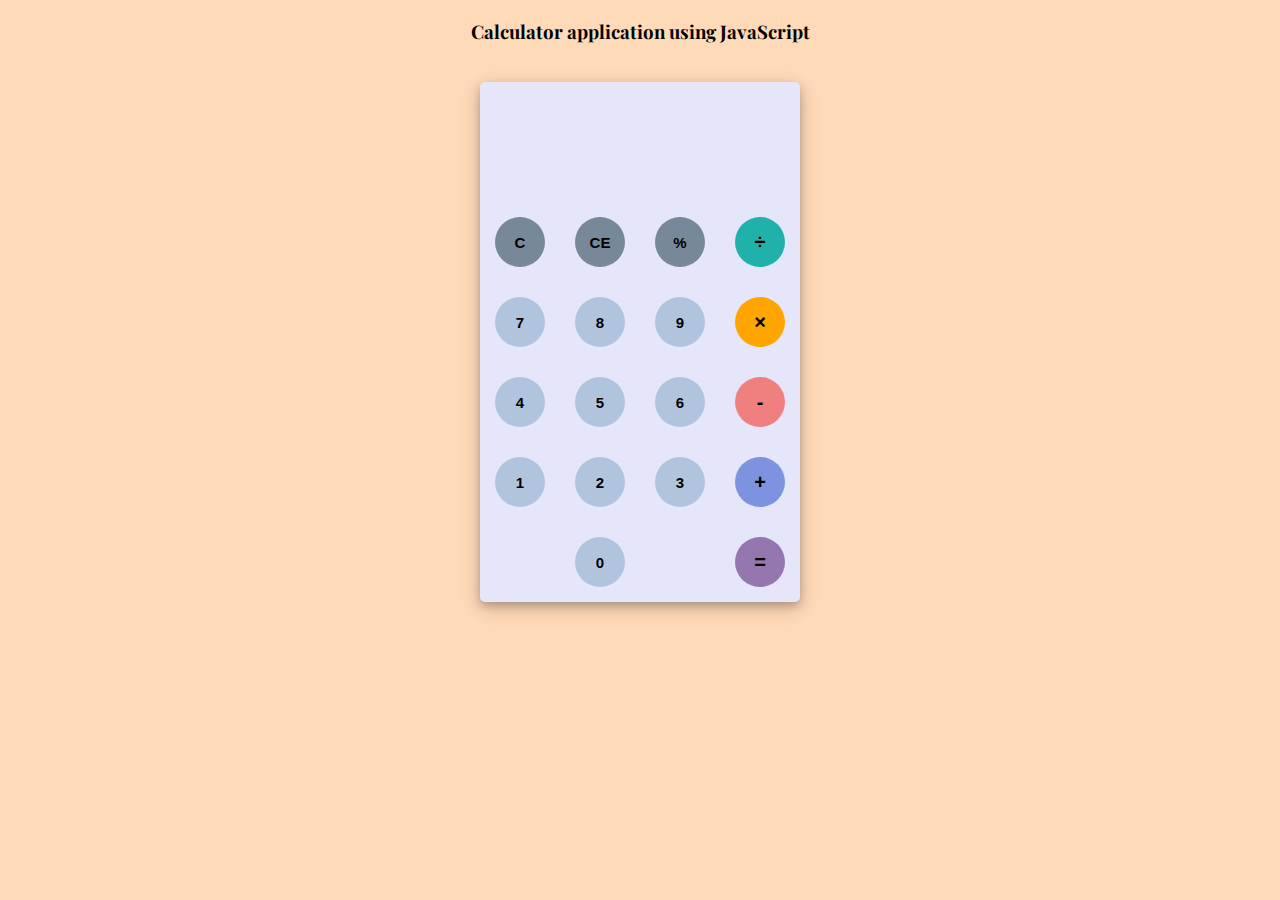
<file: calculator1/index.html>
<!DOCTYPE html >
<html>
    <head>
        <title>Calculator</title>
        <link rel="stylesheet" type="text/css" href="style.css">
        <link href="https://fonts.googleapis.com/css2?family=Playfair+Display&family=Poppins&display=swap" rel="stylesheet">
    </head>
    <body>
        <h3>Calculator application using JavaScript</h3>
        <div id="calculator">
                <div id="result">
                <div id="history">
                    <p id="history-value"></p>
                </div>
                <div id="output">
                    <p id="output-value"></p>
                </div> 
            </div>
            <div id="keyboard">
                <button class="operator" id="clear">C</button>
                <button class="operator" id="backspace">CE</button>
                <button class="operator" id="%">%</button>
                <button class="operator" id="/">&#247;</button>
                <button class="number" id="7">7</button>
                <button class="number" id="8">8</button>
                <button class="number" id="9">9</button>
                <button class="operator" id="*">&times;</button>
                <button class="number" id="4">4</button>
                <button class="number" id="5">5</button>
                <button class="number" id="6">6</button>
                <button class="operator" id="-">-</button>
                <button class="number" id="1">1</button>
                <button class="number" id="2">2</button>
                <button class="number" id="3">3</button>
                <button class="operator" id="+">+</button>
                <button class="empty" id="empty"></button>
                <button class="number" id="0">0</button>
                <button class="empty" id="empty"></button>
                <button class="operator" id="=">=</button>
            </div>

        </div>



        <script src="script.js"></script>
    </body>
</html>
</file>
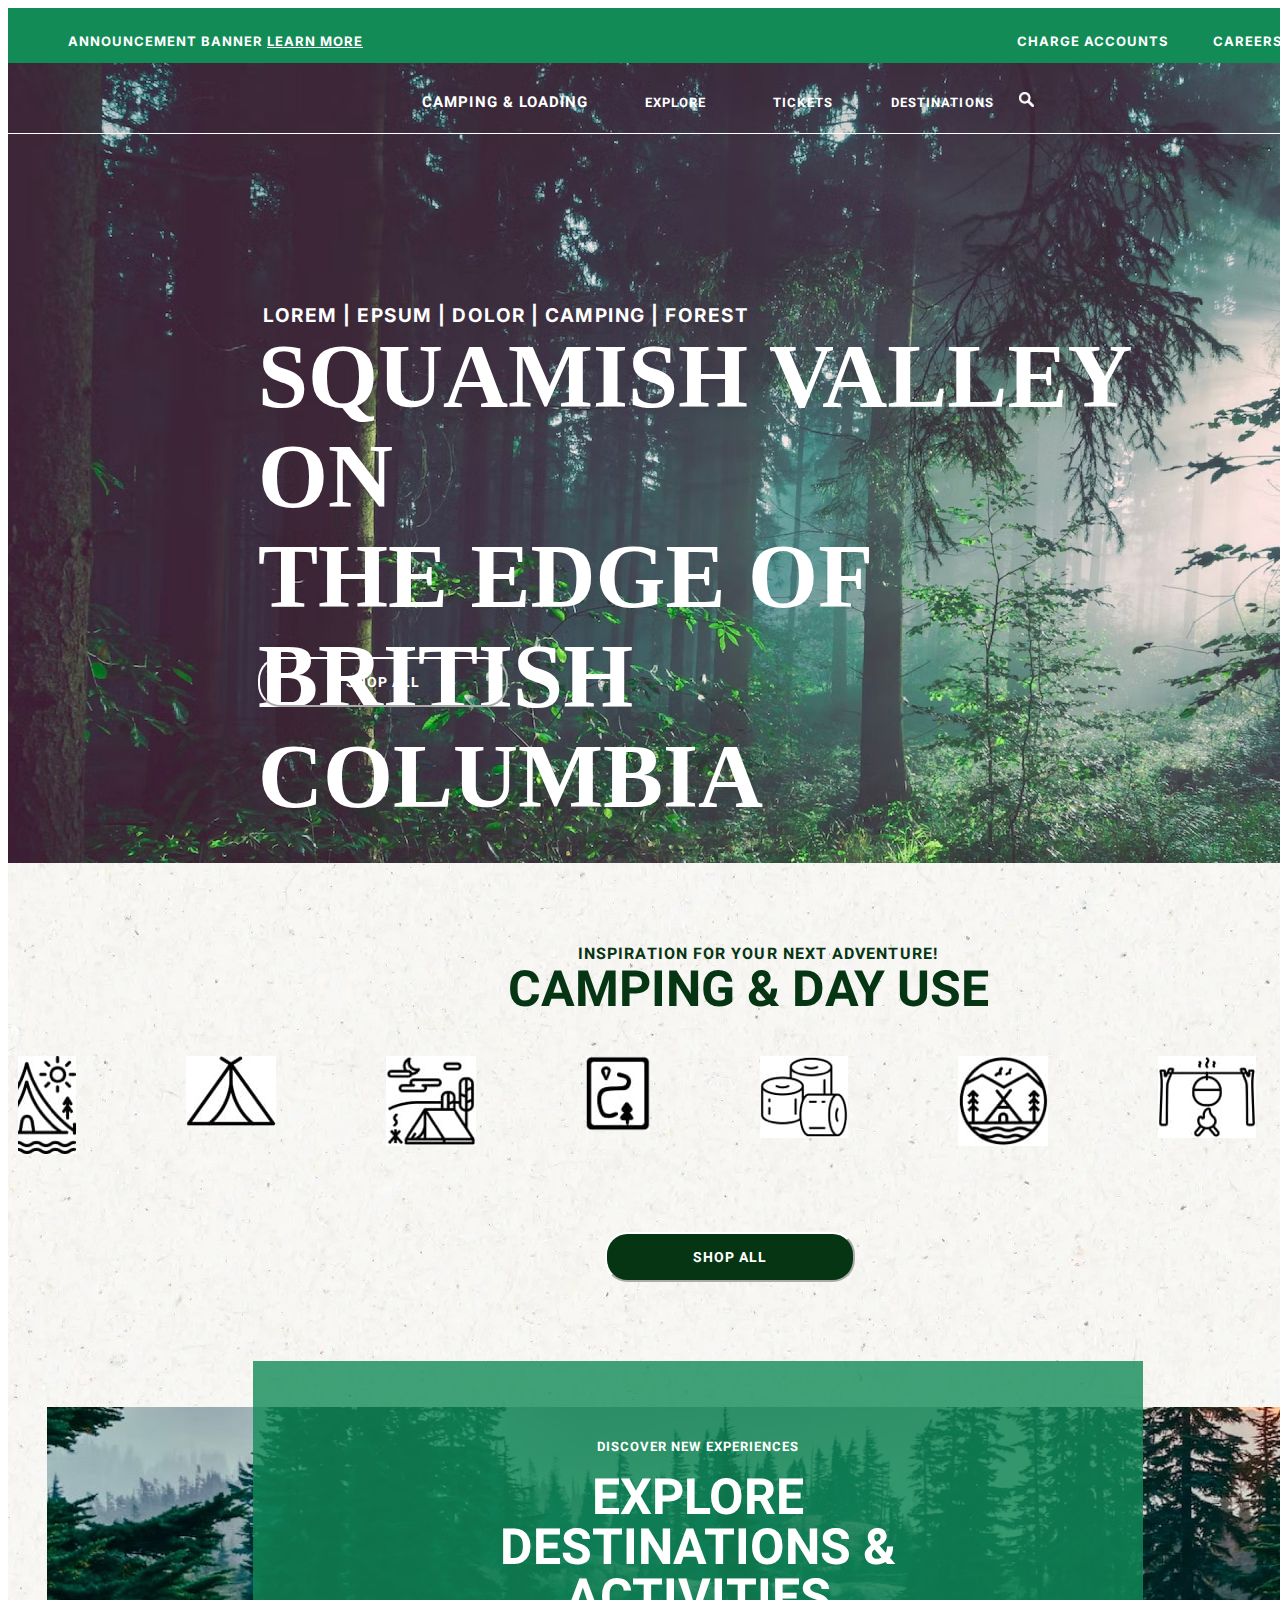
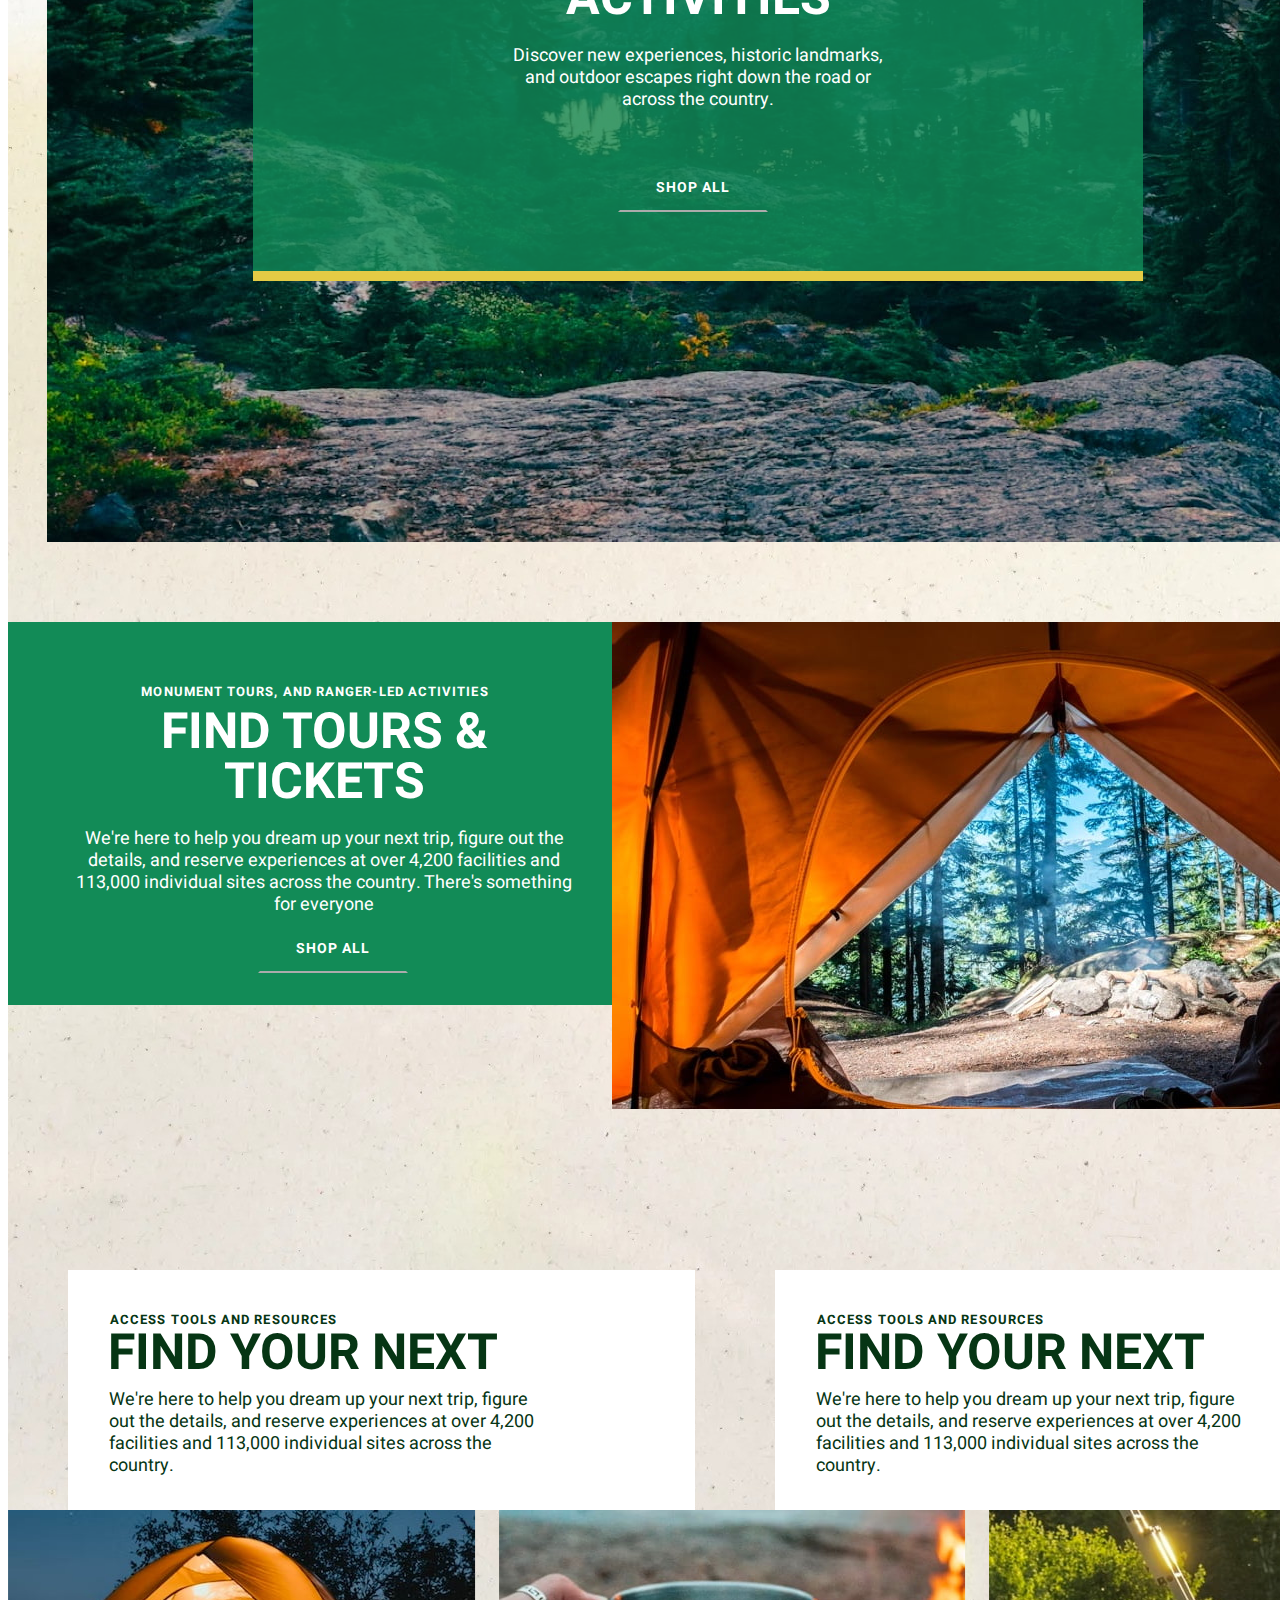
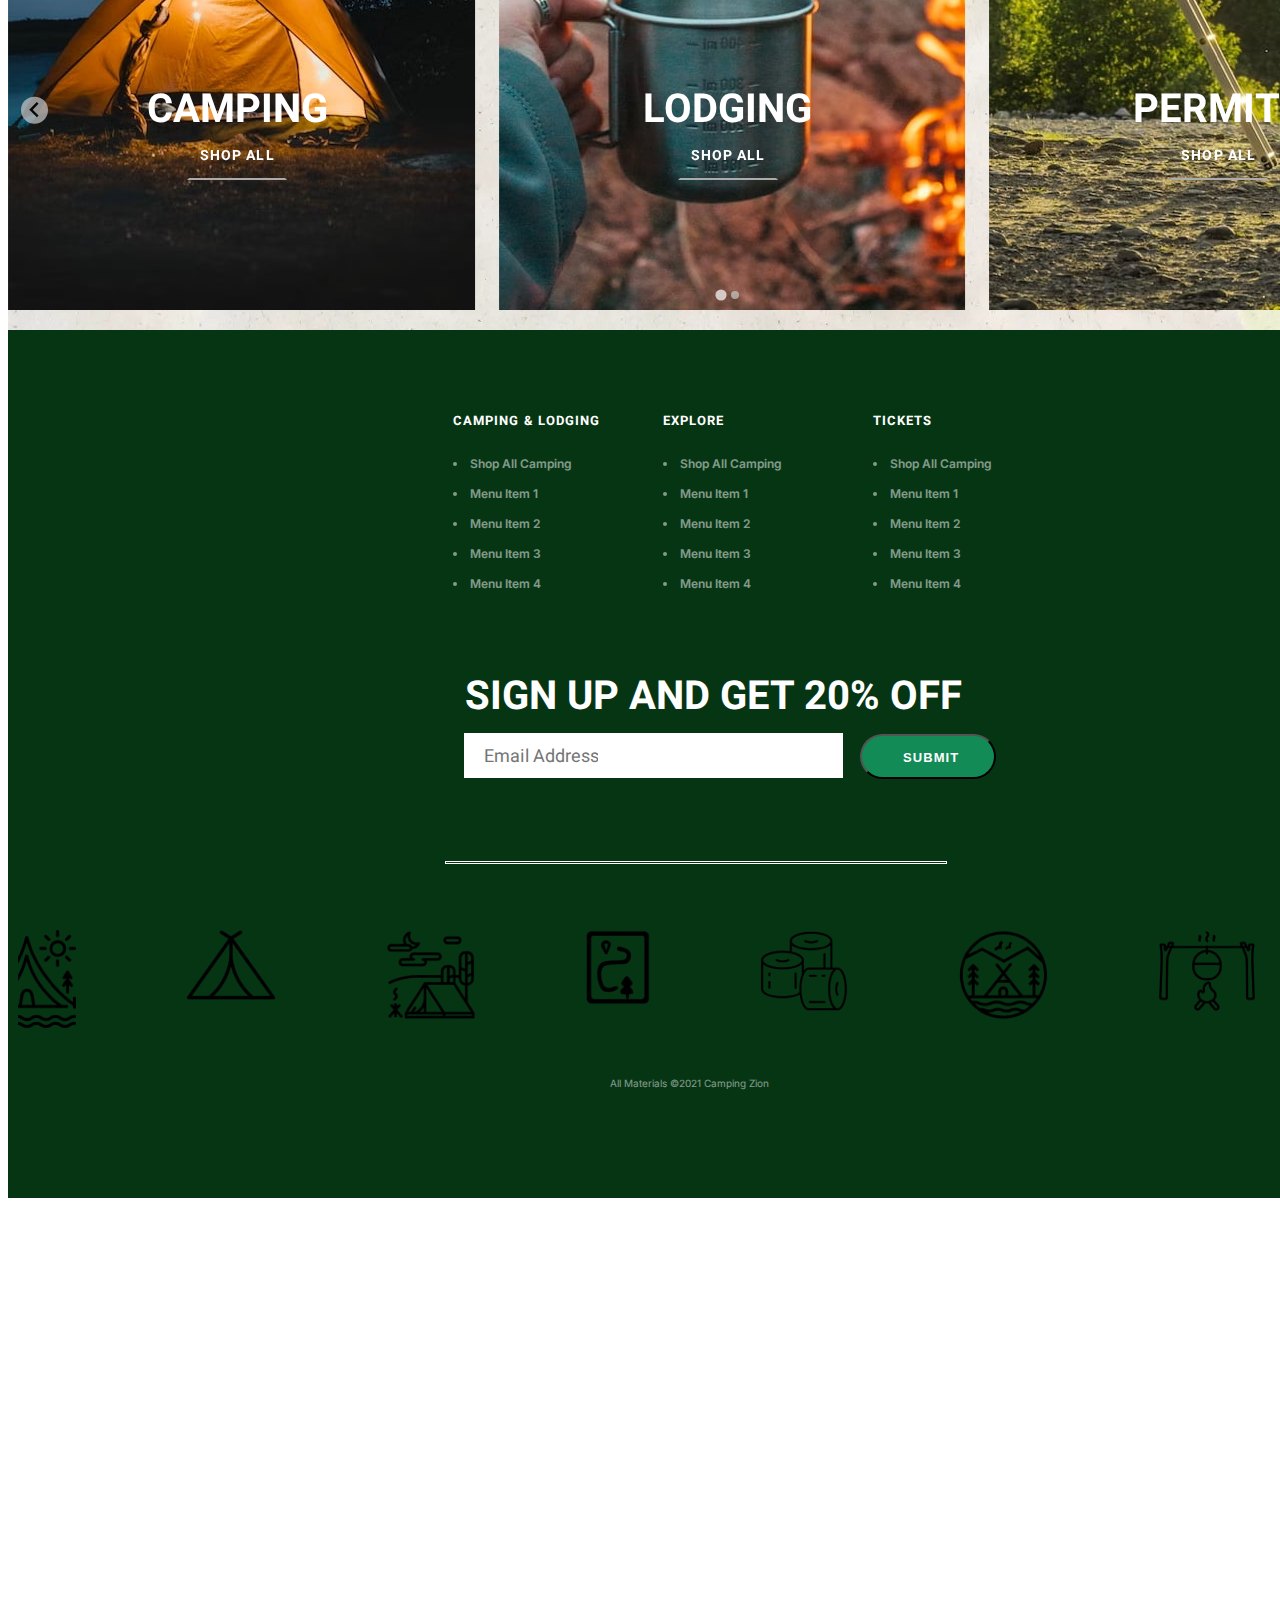
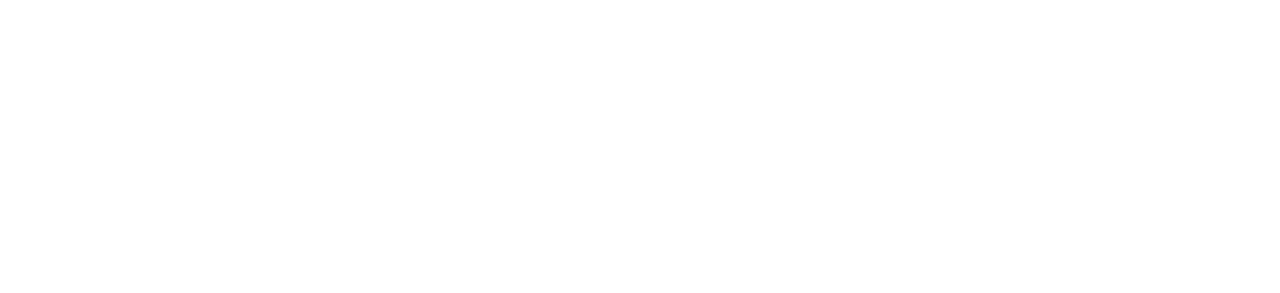
<file: camping/index.html>
<html lang="en">
<head>
    <meta charset="UTF-8">
    <meta name="viewport" content="width=device-width, initial-scale=1.0">
    <title>Camping</title>
    <link rel="stylesheet" href="style.css">
    <link href="https://db.onlinewebfonts.com/c/807d127782fb61e67d044d13ad7adce9?family=MrAlex-Bold" rel="stylesheet">
    <link rel="preconnect" href="https://fonts.googleapis.com">
<link rel="preconnect" href="https://fonts.gstatic.com" crossorigin>
<link href="https://fonts.googleapis.com/css2?family=Heebo:wght@100..900&display=swap" rel="stylesheet">
<link href="https://fonts.googleapis.com/css2?family=Inter:wght@100..900&display=swap" rel="stylesheet">

<link rel="stylesheet" href="https://cdn.jsdelivr.net/npm/@splidejs/splide@4.1.4/dist/css/splide.min.css">


</head>
<body>
    <div class="banner">
        <span class="announcement-banner">
            Announcement Banner <span class="learn-more">Learn More</span>
          </span>
          <span class="Charge-Accounts">
            Charge Accounts
          </span>
          <span class="Careers">
            Careers
          </span>
          <span class="Donations">
            Donations
          </span>
    </div> 
  
    <div class="content">
        <div class="navdesktopno-cart">
            <span class="CAMPING-Loading">
                CAMPING & Loading
              </span>
              <span class="EXPLORE">
                EXPLORE
              </span>
              <span class="TICKETS">
                TICKETS
              </span>
              <span class="DESTINATIONS">
                DESTINATIONS
              </span>
              <img src="images/search.png" class="search">
              
        </div>
        <span class="Lorem-Epsum">
            Lorem | Epsum | Dolor | Camping | Forest
          </span>
          <div class="heading">
            <span class="main-heading">
                squamish valley on <br> the edge of British <br> Columbia
            </span>
          </div>
        <!-- <img src="images/forest.jpg" class="image-forest"> -->
        <button class="button1">
            SHOP ALL
        </button>
    </div>
    <div class="container">
        <span class="heading-inspiration">
            inspiration for your next adventure!
          </span>
        <span class="heading-camping">
        Camping & Day Use
        </span>
        <div class="grid-container">
            <img src="images/icon1.jpg" class="icon1">
            <img src="images/icon2.jpg" class="icon2">
            <img src="images/icon3.jpg" class="icon3">
            <img src="images/icon4.jpg" class="icon4">
            <img src="images/icon5.jpg" class="icon5">
            <img src="images/icon6.jpg" class="icon6">
            <img src="images/icon7.jpg" class="icon7">
            <img src="images/icon8.jpg" class="icon8">
        </div>
        <button class="button2">
            SHOP ALL
        </button>
        <div class="section3">
            <div class="box1"></div>
            <div class="background-img3">
                <div class="box">
                    <span class="heading-discover">
                        Discover new experiences
                      </span>
                      <span class="heading-explore">
                        Explore Destinations & ActivitieS
                      </span>
                      <span class="p">
                        Discover new experiences, historic landmarks, and outdoor escapes right down the road or across the country.
                      </span>
                      <button class="button3">
                        SHOP ALL
                    </button>
                    <div class="Rectangle"></div>
                </div>
            </div>
        </div>
        <div class="section4">
            <img src="images/background-img4.jpg" class="background4">
            <div class="Mask" >
                <span class="monument-tours-and">
                    monument tours, and ranger-led activities
                  </span>
                  <span class="Find-Tours-Tickets">
                    Find Tours & Tickets
                  </span>
                  <span class="Were-here-to-help">
                    We're here to help you dream up your next trip, figure out the details, and reserve experiences at over 4,200 facilities and 113,000 individual sites across the country. There's something for everyone
                  </span>
                  <button class="button4">
                    SHOP ALL
                </button>
                
            </div>
            
        </div>
        <div class="section5"> 
          <div class="grid">
            <div><div class="Rectangle1">
              <span class="Access-tools-and-res">
                Access tools and resources
              </span>
              <span class="FIND-YOUR-NEXT">
                FIND YOUR NEXT
              </span>
              <span class="Were-here-to-help-y">
                We're here to help you dream up your next trip, figure out the details, and reserve experiences at over 4,200 facilities and 113,000 individual sites across the country.
              </span>
            </div></div>
            <div><div class="Rectangle2">
              <span class="Access-tools-and-res">
                Access tools and resources
              </span>
              <span class="FIND-YOUR-NEXT">
                FIND YOUR NEXT
              </span>
              <span class="Were-here-to-help-y">
                We're here to help you dream up your next trip, figure out the details, and reserve experiences at over 4,200 facilities and 113,000 individual sites across the country.
              </span>
            </div></div>
            
            
          </div> 
        
          <div class="splide" >
            <div class="splide__track">
              <div class="splide__list">
                <div class="splide__slide">
                  <div class="img_box">
                    <img src="images/slide1.jpg" alt="">
                    <div class="centered">
                      Camping
                        <button class="button5">
                          SHOP ALL
                      </button>
                    </div>
                  </div>
                </div>
                <div class="splide__slide">
                  <div class="img_box">
                    <img src="images/slide2.jpg" alt="">
                    <div class="centered">
                      Lodging
                        <button class="button5">
                          SHOP ALL
                      </button>
                    </div>
                  </div>
                </div>
                <div class="splide__slide">
                  <div class="img_box">
                    <img src="images/slide3.jpg" alt="">
                    <div class="centered">
                      Permits
                        <button class="button5">
                          SHOP ALL
                      </button>
                    </div>
                  </div>
                </div>
                <div class="splide__slide">
                  <div class="img_box">
                    <img src="images/slide1.jpg" alt="">
                    <div class="centered">
                      Camping
                        <button class="button5">
                          SHOP ALL
                      </button>
                    </div>
                  </div>
                </div>
                <div class="splide__slide">
                  <div class="img_box">
                    <img src="images/slide2.jpg" alt="">
                    <div class="centered">
                      Lodging
                        <button class="button5">
                          SHOP ALL
                      </button>
                    </div>
                  </div>
                </div>
                <div class="splide__slide">
                  <div class="img_box">
                    <img src="images/slide3.jpg" alt="">
                    <div class="centered">
                      Permits
                        <button class="button5">
                          SHOP ALL
                      </button>
                    </div>
                  </div>
                </div>
              </div>
            </div>
          </div>
          </div>
          <div class="footer">
            <div class="grid-footer">
              <div><h5>CAMPING & LODGING</h5>
                <span class="ul-shop">
                <li>Shop All  Camping</li>
                <li>Menu Item 1</li>
                <li>Menu Item 2</li>
                <li> Menu Item 3</li>
                <li>Menu Item 4</li>
                </span>
              </div>
              <div><h5>EXPLORE</h5>
                <span class="ul-shop">
                <li>Shop All  Camping</li>
                <li>Menu Item 1</li>
                <li>Menu Item 2</li>
                <li> Menu Item 3</li>
                <li>Menu Item 4</li>
                </span>
              </div>
              <div><h5>TICKETS</h5>
                <span class="ul-shop">
                <li>Shop All  Camping</li>
                <li>Menu Item 1</li>
                <li>Menu Item 2</li>
                <li> Menu Item 3</li>
                <li>Menu Item 4</li>
                </span>
              </div> 
            </div>
            <span class="SIGN-UP-AND-GET-20">
              SIGN UP AND GET 20% OFF
            </span>
            <form action="/action_page.php">
              <label for="email"></label>
              <input type="email" id="email" name="email" placeholder="Email Address">
              <button class="button6">
                SUBMIT
            </button>
            </form>
            <div class="line"></div>
            <div class="grid-container" style="margin-top: 56px;">
              <img src="images/icon1.jpg" class="icon1"style= "mix-blend-mode: multiply;">
              <img src="images/icon2.jpg" class="icon2"style= "mix-blend-mode: multiply;">
              <img src="images/icon3.jpg" class="icon3"style= "mix-blend-mode: multiply;">
              <img src="images/icon4.jpg" class="icon4"style= "mix-blend-mode: multiply;">
              <img src="images/icon5.jpg" class="icon5"style= "mix-blend-mode: multiply;">
              <img src="images/icon6.jpg" class="icon6"style= "mix-blend-mode: multiply;">
              <img src="images/icon7.jpg" class="icon7"style= "mix-blend-mode: multiply;">
              <img src="images/icon8.jpg" class="icon8" style= "mix-blend-mode: multiply;">
          </div>
          <span class="All-Materials-2021">
            All Materials ©2021 Camping Zion
          </span>
          </div>
        
            
            
    </div>
   
    <script src="https://cdn.jsdelivr.net/npm/@splidejs/splide@4.1.4/dist/js/splide.min.js"></script>
    <script>var splide = new Splide( '.splide', {
      perPage: 3,
      perMove:1,
      gap    : '2rem',
      type:'loop',
      breakpoints: {
        640: {
          perPage: 2,
          gap    : '.7rem',
         
        },
        480: {
          perPage: 1,
          gap    : '.7rem',
         
        },
      },
    } );
    
    splide.mount();
    </script>
</body>
</html>
</file>
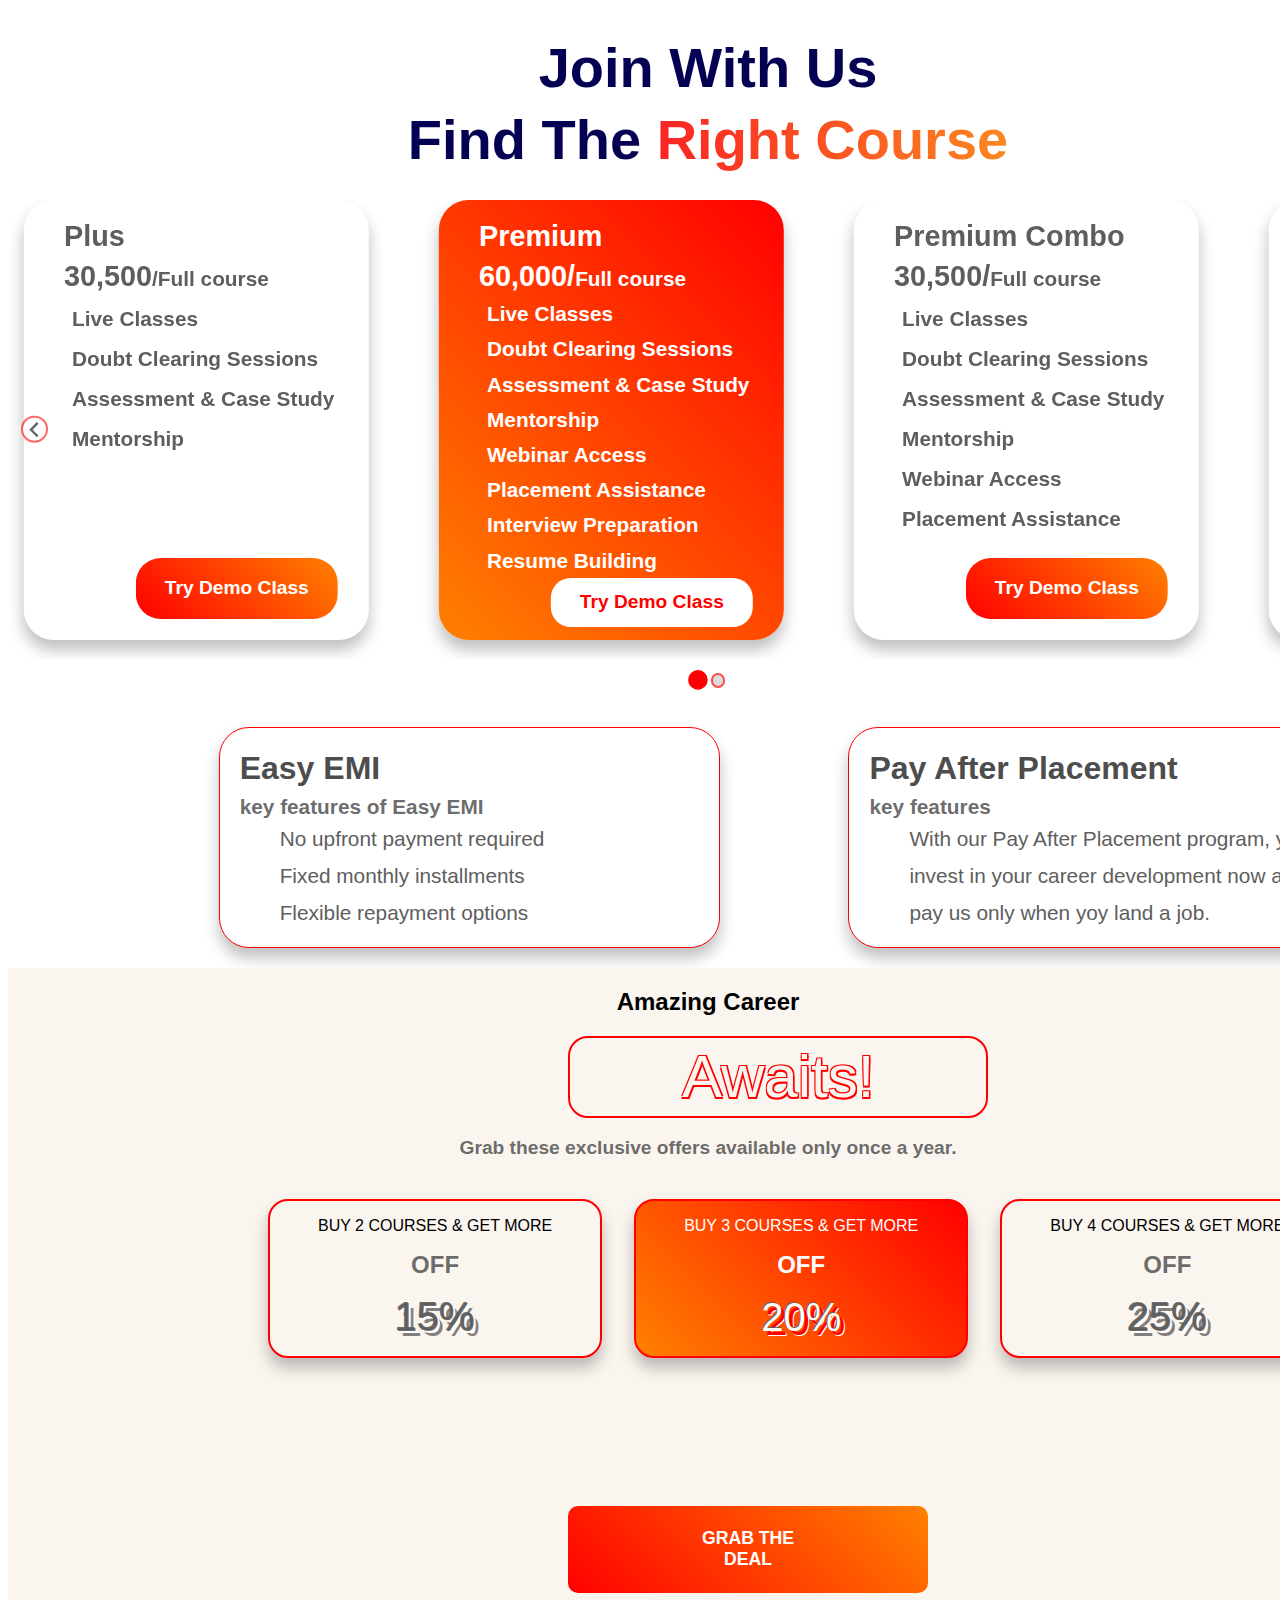
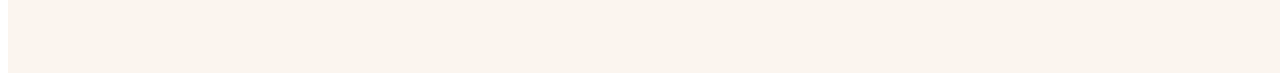
<file: course baoiam/index.html>
<html lang="en">
<head>
    <meta charset="UTF-8">
    <meta name="viewport" content="width=device-width, initial-scale=1.0">
    <title>courses</title>
    <link rel="stylesheet" href="style.css">
    <link rel="stylesheet"  type="text/css" href="https://cdn.jsdelivr.net/npm/@splidejs/splide@4.1.4/dist/css/splide.min.css">
    
</head>
<body>
    <!-- <svg width="100" height="100">
        <circle cx="50" cy="50" r="40" fill="#f7cfab" ></circle></svg> -->
    <h1 class="join_us">Join With Us <br>Find The <span class="title_join_us">Right Course</span></h1>
    <div class="slider_wrapper">
    <div class="splide">
        <div class="splide__track">
            <div class="splide__list">
              <div class="splide__slide">
                
                    <div class="content-box">
          
                        <div class="content">
                          <div class="name">Plus<br> 30,500<span class="name-span">/Full course</span></div>
                             <ul class="course-content"><li>Live Classes</li>
                               <li>Doubt Clearing Sessions</li>
                               <li>Assessment & Case Study</li>
                               <li>Mentorship</li></ul>
                        
                             <button class="btn-1">Try Demo Class</button>
                        
                            </div>
                      </div>
                </div>
                <div class="splide__slide">
                 <div class="content-box">
                    <div class="premium">
                    <div class="content">
                        
                      <div class="premium_name">Premium<br>60,000/<span class="premium_name-span">Full course</span> </div>
                      <ul class="premium_content"><li>Live Classes</li>
                         <li>Doubt Clearing Sessions</li>
                         <li>Assessment & Case Study</li>
                         <li>Mentorship</li>
                         <li>Webinar Access</li>
                         <li>Placement Assistance</li>
                         <li>Interview Preparation</li>
                         <li>Resume Building</li></ul><br><br>
         
                   
                    <button class="btn-2">Try Demo Class</button>
                  </div> 
                  </div> 
                  </div>
                 </div>
                 <div class="splide__slide">
                   <div class="content-box">
                    <div class="content">
                    <div class="name">Premium Combo<br>30,500/<span class="name-span">Full course</span> </div>
                    <ul class="course-content"><li>Live Classes</li>
                       <li>Doubt Clearing Sessions</li>
                       <li>Assessment & Case Study</li>
                       <li>Mentorship</li>
                       <li>Webinar Access</li>
                       <li>Placement Assistance</li></ul>
                       
                    
                    <button class="btn-1">Try Demo Class</button>
                    
                  </div>
                 </div>
               </div>
               <div class="splide__slide">
                   <div class="content-box">
                    <div class="content">
            
                     <div class="name">Plus<br> 30,500<span class="name-span">/Full course</span></div>
                     <ul class="course-content"><li>Live Classes</li>
                       <li>Doubt Clearing Sessions</li>
                       <li>Assessment & Case Study</li>
                       <li>Mentorship</li></ul>
                
                <button class="btn-1">Try Demo Class</button>
                    
                  </div>
                  </div>
                 </div>
                 <div class="splide__slide">
                    <div class="content-box">
                       <div class="premium">
                       <div class="content">
                           
                         <div class="premium_name">Premium<br>60,000/<span class="premium_name-span">Full course</span> </div>
                         <ul class="premium_content"><li>Live Classes</li>
                            <li>Doubt Clearing Sessions</li>
                            <li>Assessment & Case Study</li>
                            <li>Mentorship</li>
                            <li>Webinar Access</li>
                            <li>Placement Assistance</li>
                            <li>Interview Preparation</li>
                            <li>Resume Building</li></ul><br><br>
            
                      
                       <button class="btn-2">Try Demo Class</button>
                     </div> 
                     </div> 
                     </div>
                    </div>
                  
                 <div class="splide__slide">
                   <div class="content-box">
                    <div class="content">
            
                     <div class="name">Premium Combo<br>30,500/<span class="name-span">Full course</span> </div>
                     <ul class="course-content"><li>Live Classes</li>
                        <li>Doubt Clearing Sessions</li>
                        <li>Assessment & Case Study</li>
                        <li>Mentorship</li>
                        <li>Webinar Access</li>
                        <li>Placement Assistance</li></ul>
                        
                     
                     <button class="btn-1">Try Demo Class</button>
                     
                    
                  </div>
                 </div>
               </div>
            </div>
        </div>
    </div>
    </div>

    <div class="emi-container">
        <div class="emi_box">
            <h2 class="emi">Easy EMI</h2>
            <div class="key_features">key features of Easy EMI
                <ul class="emi_features">
                    <li>No upfront payment required</li>
                    <li>Fixed monthly installments</li>
                    <li>Flexible repayment options</li></ul></div>
        </div>
        <div class="emi_box"><h2 class="emi">Pay After Placement</h2>
            <div class="key_features">key features
                <ul class="emi_features">
                    <li>With our Pay After Placement program, you <br>invest in your career development now and <br>pay us only when yoy land a job.</li></ul></div>
        </div></div>

        <section class="amazing_career">
            <h2 class="amazing_heading">Amazing Career</h2>
            <div class="awaits">Awaits!</div>
            <p class="grab_offer">Grab these exclusive offers available only once a year.</p>
            <div class="buy_course_container">
                <div class="buy_course_box">
                    <div class="buy_course">BUY 2 COURSES & GET MORE</div>
                    <h4 class="off">OFF</h4>
                    <div class="percentage">15%</div> 
                       
                </div>
                <div class="buy_3course_box">
                    <div class="buy_3course">BUY 3 COURSES & GET MORE </div>
                    <h4 class="off_3">OFF</h4>
                    <div class="percentage_3">20%</div>    
                </div>
                <div class="buy_course_box">
                    <div class="buy_course">BUY 4 COURSES & GET MORE </div>
                    <h4 class="off">OFF</h4>
                    <div class="percentage">25%</div>    
                </div>
            </div>
            <button class="btn-3">GRAB THE DEAL</button>
        
        </section>
    <script src="https://cdn.jsdelivr.net/npm/@splidejs/splide@4.1.4/dist/js/splide.min.js"></script>
    <script >
        var splide = new Splide( '.splide', {
            perPage: 3,
            perMove: 1,
            gap    : '2rem',
            padding : '1rem',
            autowidth: 'true',
            type: 'loop',
            drag: 'free',
            snap: true,
            pagination : true,
           
            breakpoints: {
            640: {
                perPage: 2,
                gap    : '.7rem',
                // height:'6rem',
                
            },
            480: {
                perPage: 1,
                gap    : '.7rem',
                // height:'6rem',
               
            },
            },
        } );
        
        splide.mount();
      </script>
</body>
</html>
</file>
<file: calculator1/style.css>
body{
    font-family: 'Playfair Display', serif;
    background-color: peachpuff;
}
h3{
    text-align: center;
}
#calculator{
    font-family: 'Poppins', sans-serif;
    width: 320px;
    height: 520px;
    background-color: lavender;
    margin: 0 auto;
    top: 20px;
    position:relative;
    border-radius: 5px;
    box-shadow: 0 4px 8px 0 rgba(0, 0, 0, 0.2),0 6px 20px 0 rgba(0, 0, 0, 0.19);   
} 
#result{
    height: 120px;
}
#history{
    text-align: right;
    height: 20px;
    margin: 0 20px;
    padding-top: 20px;
    font-size: 15px;
    color: #919191;
}
#output{
    text-align: right;
    height: 60px;
    margin: 10px 20px;
    font-size: 30px;
}
#keyboard{
    height: 400px;
}
.operator, .number, .empty{
    width: 50px;
    height: 50px;
    margin: 15px;
    float: left;
    border-radius: 50%;   
    border-width: 0;
    font-weight: bold;
    font-size: 15px;
}
.number {
    background-color: lightsteelblue ;
}
.operator{
    background-color: lightslategray;
}
.empty{
    background-color: lavender;
}
.number, .operator{
    cursor: pointer;
}
.operator: active, .number:active{
    font: size 13px;
}
.operator: focus, .number:focus, .empty:focus{
    outline: 0;
}
button:nth-child(4){
    font-size: 20px;
    background-color: #20b2aa;
}
button:nth-child(8){
    font-size: 20px;
    background-color: #ffa500;
}
button:nth-child(12){
    font-size: 20px;
    background-color: #f08080;
}
button:nth-child(16){
    font-size: 20px;
    background-color: #7d93e0;
}
button:nth-child(20){
    font-size: 20px;
    background-color: #9477af;
}
</file>
<file: camping/style.css>
.banner {
    width: 1380px;
    height: 30px;
    padding: 25px 0px 0px 60px;
    background-color: #128b57;
  }
  .announcement-banner {
    width: 273px;
    height: 15px;
    font-family: "Inter";
    font-weight: bold;
    font-stretch: normal;
    font-style: normal;
    line-height: normal;
    letter-spacing: 1px;
    color: #fff;
    text-transform: uppercase;
    letter-spacing: 1px;
    display: contents;
    font-size: 13px;
  }
  .learn-more {
    text-decoration: underline;
  }
  .Charge-Accounts {
    width: 139px;
    height: 15px;
    margin: 0 20px 0 650px;
    font-family: "Inter";
    font-size: 13px;
    font-weight: bold;
    font-stretch: normal;
    font-style: normal;
    line-height: normal;
    letter-spacing: 1px;
    text-align: right;
    color: #fff;
    text-transform: uppercase;
    letter-spacing: 1px;
  }
  .Careers {
    width: 64px;
    height: 15px;
    margin: 0 20px;
    font-family: "Inter";
    font-weight: bold;
    font-stretch: normal;
    font-style: normal;
    line-height: normal;
    letter-spacing: 1px;
    text-align: right;
    color: #fff;
    text-transform: uppercase;
    letter-spacing: 1px;
    font-size: 13px;
}
.Donations {
    width: 82px;
    height: 15px;
    margin: 0 0 0 20px;
    font-family: "Inter";
    font-size: 13px;
    font-weight: bold;
    font-stretch: normal;
    font-style: normal;
    line-height: normal;
    letter-spacing: 1px;
    text-align: right;
    color: #fff;
    text-transform: uppercase;
    letter-spacing: 1px;
  }

  .navdesktopno-cart {
    width: 1440px;
    height: 42px;
    margin: 0 0 170px;
    padding: 28px 0px 0;
    text-align: center;
    border-bottom: #fff solid 1px;
  }
  .content {
    background-image: url(images/forest.jpg) ;
    background-size: contain;
    width: 1440px;
    height: 800px;
    /* padding: 0 0 166px; */
  }
  
  .CAMPING-Loading {
    width: 147px;
    height: 19px;
    margin: 0 23px 0 0;
    font-family: "Heebo", sans-serif;
    font-size: 15px;
    font-weight: bold;
    font-stretch: normal;
    font-style: normal;
    line-height: normal;
    letter-spacing: 1.08px;
    text-align: center;
    color: #fff;
    text-transform: uppercase;
  }
  .EXPLORE {
    width: 63px;
    height: 19px;
    margin: 0 63px 22px 28px;
    font-family: "Heebo", sans-serif;
    font-size: 13px;
    font-weight: bold;
    font-stretch: normal;
    font-style: normal;
    line-height: normal;
    letter-spacing: 1.08px;
    text-align: center;
    color: #fff;
  }
  .TICKETS {
    width: 60px;
    height: 19px;
    margin: 0 18px 0 0;
    font-family: "Heebo", sans-serif;
    font-size: 13px;
    font-weight: bold;
    font-stretch: normal;
    font-style: normal;
    line-height: normal;
    letter-spacing: 1.08px;
    text-align: center;
    color: #fff;
  }
  .DESTINATIONS {
    width: 104px;
    height: 19px;
    margin: 0 21px 22px 36px;
    font-family: "Heebo", sans-serif;
    font-size: 13px;
    font-weight: bold;
    font-stretch: normal;
    font-style: normal;
    line-height: normal;
    letter-spacing: 1.08px;
    text-align: center;
    color: #fff;
  }
  .search {
    width: 15px;
    height: 15px;
    /* margin: 0 4px 4px 0; */
    
  }
  .Lorem-Epsum{
    width: 423px;
    height: 20px;
    margin: 0 368px 20px 5px;
    font-family: "Inter";
    font-weight: bold;
    font-stretch: normal;
    font-style: normal;
    line-height: normal;
    letter-spacing: 1.5px;
    color: #fff;
    text-transform: uppercase;
    padding: 0 250px 30px;
    font-size: 19px;
  }
  .main-heading{
    width: 796px;
    height: 326px;
    margin: 9px 0 36px;
    font-family: "MrAlex-Bold";
    font-size: 90px;
    font-weight: bold;
    font-stretch: normal;
    font-style: normal;
    line-height: 100px;
    letter-spacing: normal;
    color: white;
    text-transform: uppercase;
    text-align: justify;
  }
  .heading {
    width: 900px;
    height: 300px;
    margin-bottom: 30px;
  padding: 0 250px 0px;
  object-fit: contain;
}
.button1 {
    width: 250px;
    height: 50px;
    border-radius: 22.5px;
    border-color: #fff;
    font-family: "Heebo";
    font-size: 14px;
    font-weight: bold;
    font-stretch: normal;
    font-style: normal;
    line-height: normal;
    letter-spacing: 1.08px;
    text-align: center;
    background-color: transparent;
    color: #fff;
    margin-left: 250px;
    
  }
  .container {
    background-image: url(images/background-img.jpg);
    width: 1440px;
    height: 3434px;
    margin: 0 0 700px;
    padding: 79px 0 17px;
    
  }
  .heading-inspiration {
    width: 301px;
    height: 19px;
    margin: 79px 450px 450px 570px;
    font-family: "Heebo", sans-serif;
    /* font-size: 13px; */
    font-weight: bold;
    font-stretch: normal;
    font-style: normal;
    line-height: normal;
    letter-spacing: 1.08px;
    color: #063514;
    text-transform: uppercase;
    display: inline;
  }
  .heading-camping {
    width: 1000px;
    height: 100px;
    margin: 0 400px 110px 500px;
    font-family: "Heebo";
    font-size: 50px;
    font-weight: bold;
    font-stretch: normal;
    font-style: normal;
    line-height: 1;
    letter-spacing: normal;
    text-align: center;
    color: #063514;
    text-transform: uppercase;

  }

  .grid-container {
    display: grid;
    grid-template-columns: auto auto auto auto auto auto auto auto;
    gap: 110px;
    padding: 10px;
    width: 58px;
    height: 98px;
    margin: 30px 99px 39px 0;
    object-fit: contain;
  }
  .button2 {
    width: 250px;
    height: 50px;
    border-radius: 22.5px;
    border-color: #fff;
    font-family: "Heebo";
    font-size: 14px;
    font-weight: bold;
    font-stretch: normal;
    font-style: normal;
    line-height: normal;
    letter-spacing: 1.08px;
    text-align: center;
    background-color: #063514;
    color: #fff;
    margin-left: 250px;
    margin: 29px 597px 0 597px;
    
  }
  .section3 {
    margin-top: 79px;
  }
  .background-img3 {
    background-image: url(images/background3.jpg);
    width: 1360px;
    height: 735px;
    margin: 0px 39px 0;
    object-fit: contain;
  }
  .box {
    width: 890px;
    height: 469px;
    margin: 0 264px 282px 206px;
    background-color: rgba(18, 139, 87, 0.8);
  }
  .box1 {
    width: 890px;
    height: 46px;
    margin: 0 264px 0px 245px;
    background-color: rgba(18, 139, 87, 0.8);
  }
  .heading-discover {
    width: 300px;
    height: 19px;
    margin: 0 295px 11px;
    font-family: "Heebo";
    font-size: 13px;
    font-weight: bold;
    font-stretch: normal;
    font-style: normal;
    line-height: normal;
    letter-spacing: 1.08px;
    text-transform: uppercase;
    text-align: center;
    color: #fff;
    display: block;
    padding-top: 30px;
  }
  .heading-explore {
    width: 400px;
    height: 150px;
    margin: 18px 245px 21px;
    font-family: "Heebo";
    font-size: 50px;
    font-weight: bold;
    font-stretch: normal;
    font-style: normal;
    line-height: 1;
    letter-spacing: normal;
    text-transform: uppercase;
    text-align: center;
    color: #fff;
    display: block;
  }
  .p {
    width: 400px;
    height: 66px;
    margin: 21px 245px 51px;
    font-family: "Heebo";
    font-size: 18px;
    font-weight: normal;
    font-stretch: normal;
    font-style: normal;
    line-height: 1.22;
    letter-spacing: normal;
    text-align: center;
    color: #fff;
    text-transform: none;
    display: block;
  }
  .button3 {
    width: 150px;
    height: 50px;
    /* border-radius: 22.5px; */
    border-color: transparent;
    border-bottom-color: #fff;
    font-family: "Heebo";
    font-size: 14px;
    font-weight: bold;
    font-stretch: normal;
    font-style: normal;
    line-height: normal;
    letter-spacing: 1.08px;
    text-align: center;
    background-color: transparent;
    color: #fff;
    margin-left: 365px;
    
  }
  .Rectangle {
    width: 890px;
    height: 10px;
    margin: 59px 0 0;
    background-color: #e4cb45;
  }
  .section4 {
    margin-top: 80px;
  }
 
  .Mask {
    width: 604px;
    height: 383px;
    background-color: #128b57;

  }
  img.background4 {
    width: 800px;
    height: 487px;
    object-fit: contain;
    float: right;
    margin-right: 36px;
    
  }
  .monument-tours-and {
    width: 400px;
    height: 19px;
    margin: 0 124px 7px 107px;
    font-family: "Heebo";
    font-size: 13px;
    font-weight: bold;
    font-stretch: normal;
    font-style: normal;
    line-height: normal;
    letter-spacing: 1.08px;
    text-align: center;
    color: #fff;
    text-transform: uppercase;
    display: block;
    padding-top: 60px;
  }
  .Find-Tours-Tickets {
    width: 500px;
    height: 100px;
    margin: 7px 65px 20px 66px;
    font-family: "Heebo";
    font-size: 50px;
    font-weight: bold;
    font-stretch: normal;
    font-style: normal;
    line-height: 1;
    letter-spacing: normal;
    text-align: center;
    color: #fff;
    text-transform: uppercase;
    display: block;
  }
  .Were-here-to-help {
    width: 500px;
    height: 88px;
    margin: 20px 65px 7px 66px;
    font-family: Heebo;
    font-size: 18px;
    font-weight: normal;
    font-stretch: normal;
    font-style: normal;
    line-height: 1.22;
    letter-spacing: normal;
    text-align: center;
    color: #fff;
    display: block;
  }
  .button4 {
    width: 150px;
    height: 50px;
    /* border-radius: 22.5px; */
    border-color: transparent;
    border-bottom-color: #fff;
    font-family: "Heebo";
    font-size: 14px;
    font-weight: bold;
    font-stretch: normal;
    font-style: normal;
    line-height: normal;
    letter-spacing: 1.08px;
    text-align: center;
    background-color: transparent;
    color: #fff;
    margin-left: 250px;
    
  }
  .section5{
    margin-top: 180px;
    
  }
  .Rectangle1 {
    width: 587px;
    height: 200px;
    margin: 75px 0px 0 50px;
    padding: 40px 0px 0px 40px;
    background-color: #fff;
  }
  .Access-tools-and-res {
    width: 228px;
    height: 19px;
    margin: 0 250px 8px 2px;
    font-family: "Heebo";
    font-size: 13px;
    font-weight: bold;
    font-stretch: normal;
    font-style: normal;
    line-height: normal;
    letter-spacing: 1.08px;
    color: #063514;
    text-transform: uppercase;
    
  }
  .FIND-YOUR-NEXT {
    width: 391px;
    height: 50px;
    margin: 8px 100px 10px 0;
    font-family: "Heebo";
    font-size: 50px;
    font-weight: bold;
    font-stretch: normal;
    font-style: normal;
    line-height: 1;
    letter-spacing: normal;
    color: #063514;
    
    
  }
  .Were-here-to-help-y {
    width: 430px;
    height: 101px;
    margin: 10px 0 0 1px;
    font-family: "Heebo";
    font-size: 18px;
    font-weight: normal;
    font-stretch: normal;
    font-style: normal;
    line-height: 1.22;
    letter-spacing: normal;
    color: #063514;
    display: block;
    
  }
  .Rectangle2 {
    width: 587px;
    height: 200px;
    margin: 75px 43px 0 0px;
   padding: 40px 0px 0px 40px;
    background-color: #fff;
    float: right;
  }
  .grid {
    display: grid;
    grid-template-columns: auto auto auto auto;
    gap: 80px;
    padding: 10px;
    padding-bottom: 0px;
  }
  .splide {
    height: 400px;
  }
  .img_box {
    position: relative;
    text-align: center;
    color: white;
  }
  .centered {
    position: absolute;
    top: 50%;
    left: 50%;
    transform: translate(-50%, -50%);
    width: 182px;
    height: 40px;
    margin: 0 0 22px;
    font-family: "Heebo";
    font-size: 40px;
    font-weight: bold;
    font-stretch: normal;
    font-style: normal;
    line-height: 1;
    letter-spacing: normal;
    text-transform: uppercase;
  }
  .button5 {
    width: 100px;
    height: 50px;
    /* border-radius: 22.5px; */
    border-color: transparent;
    border-bottom-color: #fff;
    font-family: "Heebo";
    font-size: 14px;
    font-weight: bold;
    font-stretch: normal;
    font-style: normal;
    line-height: normal;
    letter-spacing: 1.08px;
    text-align: center;
    background-color: transparent;
    color: #fff;
    
    
  }
  .footer {
    width: 1440px;
    height: 717px;
    margin: 20px 0 0;
    padding: 81px 0px 70px 0px;
    background-color: #063514;
  }
  .grid-footer {
    display: grid;
    grid-template-columns: auto auto auto auto;
    gap: 10px;
    padding:0px 445px 10px 445px;
  }
  h5 {
    width: 150px;
    height: 38px;
    margin: 0 50px 0 0;
    font-family: "Heebo";
    font-size: 13px;
    font-weight: bold;
    font-stretch: normal;
    font-style: normal;
    line-height: normal;
    letter-spacing: 1.08px;
    color: #fff;
    
  }
  .ul-shop {
    width: 150px;
    height: 138px;
    margin: 0px 50px 0 0;
    opacity: 0.5;
    font-family: "Inter";
    font-size: 12px;
    font-weight: 600;
    font-stretch: normal;
    font-style: normal;
    line-height: 30px;
    letter-spacing: normal;
    color: #fff;
    display: block;
  }
  .SIGN-UP-AND-GET-20 {
    width: 500px;
    height: 40px;
    margin: 80px 483px 14px 457px;
    font-family: "Heebo";
    font-size: 40px;
    font-weight: bold;
    font-stretch: normal;
    font-style: normal;
    line-height: 1;
    letter-spacing: normal;
    color: #fff;
    align-content: center;
    display: block;
  }
  #email {
    width: 379px;
    height: 45px;
    margin: 2px 13px 0 456px;
    padding: 12px 244px 11px 19px;
    border: solid 1px #fff;
    background-color: #fff;
    font-size: 18px;
    color: #063514;
    font-family: "Heebo";
  }
  .button6 {
      width: 136px;
      height: 45px;
      margin: 0 0 2px 0px;
      padding: 14px 40px 12px 41px;
      border-radius: 22.5px;
      background-color: #128b57;
      color: #fff;
      font-size: 13px;
      font-weight: bold;
      letter-spacing: 1.08px;
    }
    .line {
      width: 500px;
      height: 1px;
      margin: 80px 427px 46px 437px;
      border: solid 1px #fff;
    }
    .All-Materials-2021 {
      width: 161px;
      height: 12px;
      margin: 80px 601px 0 602px;
      opacity: 0.5;
      font-family: Inter;
      font-size: 10px;
      font-weight: normal;
      font-stretch: normal;
      font-style: normal;
      line-height: normal;
      letter-spacing: normal;
      text-align: center;
      color: #fff;
    }
</file>
<file: course baoiam/style.css>
body {
    display: grid;
    place-items: center;
    height: auto;
    /* width: auto; */
    /* overflow-x: hidden; */
    font-family: -apple-system,BlinkMacSystemFont,"Segoe UI",Roboto,"Helvetica Neue",Arial,"Noto Sans","Liberation Sans",sans-serif,"Apple Color Emoji","Segoe UI Emoji","Segoe UI Symbol","Noto Color Emoji";


}


.join_us {
    font-weight: bold;
    color: #040052;
    text-align: center;
    margin: 1.5rem;
    font-size: 3.5rem;
    line-height: 4.5rem;
}
 .title_join_us {
    position: relative;
    background: -webkit-linear-gradient(0deg, #fa2424, #fb8721);
    -webkit-background-clip: text;
    -webkit-text-fill-color: transparent;
    
}

.splide {
    visibility: visible !important;
    width: 1400px !important;
 
}
.splide__slide {
    width: 28% !important;
    
}
.content-box {
     max-width: 90%;
     height: 96%;
     border-radius: 5%;
     background: #fff;
     border-radius: 30px;
     box-shadow: 0 10px 15px rgba(0, 0, 0, 0.25);
     transition: all 0.4s ease;
     
   }
   .content-box:hover{
     transform: translateY(-15px);
   }
     
   

.content{
    padding: 1rem 0 1.5rem 0.5rem;
   
}
.btn-1 {
    font-size: 1.2rem;
    font-weight: 800;
    padding: 1em 1.5em;
    background: -webkit-linear-gradient(45deg, #ff0000, #ff8000);
    -webkit-text-fill-color: #ffffff;
    border: none;
    border-radius: 25px;
    transition: 3s;
    cursor: pointer;
    position: absolute; bottom: 2.5rem;
    margin-top: auto;
    width: fit-content;
    margin-left: 6.5rem;
 
    
}
.btn-2 {
    font-size: 1.2rem;
    font-weight: 800;
    padding: 0.7em 1.5em;
    background:  #ffffff;
    -webkit-text-fill-color: #ff0000;
    border: none;
    border-radius: 20px;
    transition: 3s;
    cursor: pointer;
    position: absolute; bottom: 2rem;
    margin-top: auto;
    width: fit-content;
    margin-left: 6.5rem;
    
    
}
.name {
    font-size: 1.8rem;
    font-weight: bold;
    line-height: 2.5rem;
    padding-left: 2rem;
    color:  #5e5e5e;
}
.name-span, .course-content {
    font-size: 1.3rem;
    font-weight: bold;
    line-height: 2.5rem;
    list-style: none;
    margin-top: 0;
    color:  #5e5e5e;
}
.premium_name {
    font-size: 1.8rem;
    font-weight: bold;
    line-height: 2.5rem;
    padding-left: 2rem;
    color: white;
}
.premium_name-span, .premium_content {
    font-size: 1.3rem;
    font-weight: bold;
    line-height: 2.2rem;
    list-style: none;
    margin-top: 0;
    color:  white;
}
.slider-wrapper {
    padding: 50px 15px;
    height: 100%;
    margin: 0 auto;
    display: -webkit-box;
    max-width: 1400px !important;
}
.premium {
    background: -webkit-linear-gradient(45deg, #ff8000, #ff0000);
    height: 100%;
    border-radius: 30px;
}

.slider_wrapper .splide__pagination__page.is-active {
    background: #ff0000 !important;
    opacity: 1;
    height: 0.9rem !important;
    width: 0.9rem !important;
   
}
 .splide__pagination__page {
    background: #ccc !important;
    border: #ff0000 solid 2px !important;
    height: 0.9rem !important;
    width: 0.9rem !important;
}
.splide__pagination{
    bottom:  -2rem !important;
   
}
.splide__arrow{
    opacity: 0.6 !important;
    width: 2.5rem;
    height: 2.5rem;
    background-color: white !important ;
    border: #ff0000 solid 2px !important;
}


.emi-container {
    display: grid;
    grid-template-columns: 48% 48% ;
    gap: 10rem;
    padding: 20px;
    margin-top: 3rem;
    width:fit-content;
  }
.emi {
    font-size: 2rem;
    font-weight: bold;
    line-height: 2.5rem;
    margin: 5px;
    color:  #4d4d4d;
  }
  .key_features {
    font-size: 1.3rem;
    font-weight: 600;
    line-height: 1.8rem;
    list-style: none;
    margin: 0;
    margin-left: 5px;
    color:  #5e5e5ee8  ;
  }
  .emi_features {
    font-size: 1.3rem;
    font-weight: 500;
    line-height: 2.3rem;
    list-style: none;
    margin: 0;
    color:  #5e5e5e;
    font-family: -apple-system,BlinkMacSystemFont,"Segoe UI",Roboto,"Helvetica Neue",Arial,"Noto Sans","Liberation Sans",sans-serif,"Apple Color Emoji","Segoe UI Emoji","Segoe UI Symbol","Noto Color Emoji";
  }
  .emi_box{
    padding: 15px;
    border: #ff0000 solid 1px;
    border-radius: 30px;
     background: #fff;
     border-radius: 30px;
     box-shadow: 0 10px 15px rgba(0, 0, 0, 0.25);
     transition: all 0.4s ease;
     width:100%;
  }
  .amazing_career {
    background-color: #fbf5ef;
    width: 100%;
  }
  .amazing_heading{
    text-align: center;
  }
 .awaits {
     color: #fbf5ef;
    font-size: 60px;
    text-shadow: -1px 1.5px 0 #ff0000 ,
        1.5px 1.5px 0 #ff0000 ,
        1.5px -1px 0 #ff0000 ,
        -1px -1px 0 #ff0000 ;
        text-align: center;
        width: fit-content;
        padding: 0.3rem 7rem;
        border: #ff0000 solid 2px;
        border-radius: 20px;
        margin-left: 35rem;
 }
 .grab_offer {
    color :#5e5e5ee8;
    text-align: center;
    font-size: 1.2rem;
    font-weight: bold;
 }
 .buy_course_container {
    display: grid;
    grid-template-columns: auto auto auto ;
    gap: 2rem;
    padding: 20px;
    width:fit-content;
    margin-left: 15rem;
  }
  .buy_course_box{
    padding: 1rem 3rem;
    border:#ff0000 solid 2px;
    border-radius: 20px;
    text-align: center;
    box-shadow: 0 10px 15px rgba(0, 0, 0, 0.25);
  }
  .off {
    text-align: center;
    color: #5e5e5ee8;
    font-size: 1.5rem;
    margin: 1rem;
  }
  .percentage {
    color:#5e5e5ee8 ;
    font-size: 2.5rem;
    font-weight: 500;
    text-shadow: -1px -1px #5e5e5ee8, 0.05em 0.05em white,  0.12em 0.12em #767373e8 ;
  }
  
  .buy_3course_box{
    padding: 1rem 3rem;
    border:#ff0000 solid 2px;
    background: -webkit-linear-gradient(45deg, #ff8000, #ff0000);
    border-radius: 20px;
    text-align: center;
    box-shadow: 0 10px 15px rgba(0, 0, 0, 0.25);
  }
  .buy_3course{
    color: #fff;
  }
  .off_3 {
    text-align: center;
    color: white;
    font-size: 1.5rem;
    margin: 1rem;
  }
  .percentage_3 {
    color:white ;
    font-size: 2.5rem;
    font-weight: 500;
    text-shadow: -1px -1px #5e5e5ee8, 0.1em 0.1em #ff0000,  0.13em 0.13em white ;
  }
  .btn-3 {
    font-size: 1.1rem;
    font-weight: 700;
    padding: 1.3em 7em;
    background: -webkit-linear-gradient(45deg, #ff0000, #ff8000);
    -webkit-text-fill-color: #ffffff;
    border: none;
    border-radius: 10px;
    transition: 3s;
    cursor: pointer;
    width: fit-content;
    margin: 8rem 30rem 5rem 35rem;
    
 
    
}
</file>
